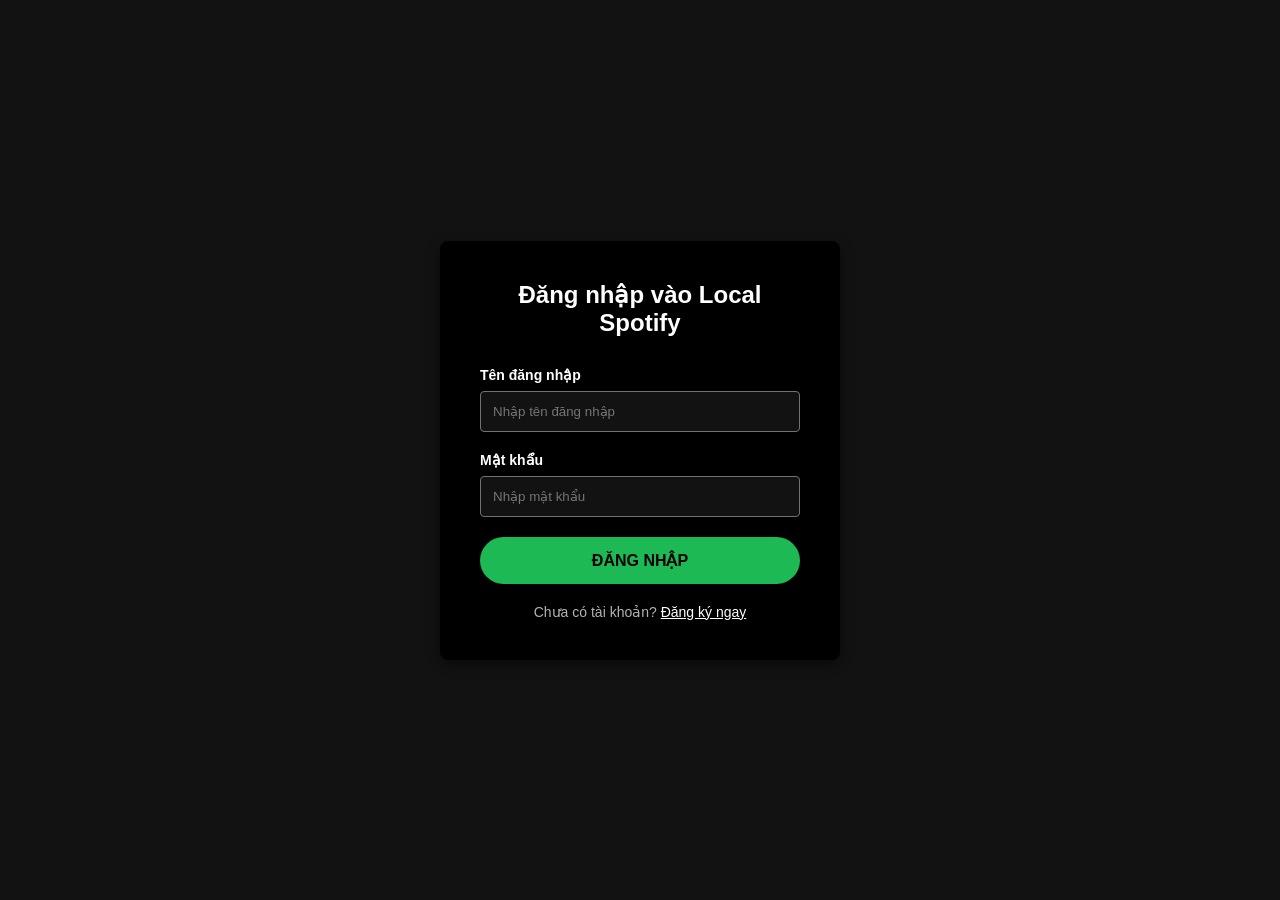
<file: src/main/resources/static/index.html>
<!DOCTYPE html>
<html lang="vi">
<head>
    <meta charset="UTF-8">
    <meta name="viewport" content="width=device-width, initial-scale=1.0">
    <title>Local Spotify</title>
    <link rel="stylesheet" href="style.css">
</head>
<body>
    <div class="app-layout">
        <aside class="sidebar">
            <div class="logo">🎵 Local Spotify</div>
            
            <div class="user-profile">
                <p>Chào, <span id="display-username" class="highlight">Khách</span>!</p>
                <button onclick="logout()" class="btn-logout">Đăng xuất</button>
            </div>

            <nav class="nav-menu">
                <ul>
                    <li class="nav-item active" data-view="home" onclick="sidebarNavigate('home')">Trang chủ</li>
                    <li class="nav-item" data-view="search" onclick="sidebarNavigate('search')">Tìm kiếm</li>
                    <li class="nav-item" data-view="liked" onclick="sidebarNavigate('liked')">Nhạc đã thích</li>
                    <li class="nav-item" data-view="library" onclick="sidebarNavigate('library')">Thư viện của bạn</li>
                    <li class="nav-item" data-view="upload" onclick="sidebarNavigate('upload')">Tải lên</li>
                </ul>
            </nav>

            <div class="playlist-section">
                <h3>PLAYLIST CỦA TÔI</h3>
                <ul id="playlist-container">
                    <li style="color: #b3b3b3; font-style: italic; font-size: 13px;">Chưa có playlist nào</li>
                </ul>
                <button class="btn-create-playlist" onclick="handleCreatePlaylist()">+ Tạo Playlist mới</button>
            </div>
        </aside>

        <main class="main-content">
            <section id="view-home" class="view-section">
                <header class="top-header">
                    <h2>Bài hát nổi bật</h2>
                    <button class="btn-upload" onclick="showView('upload')">Tải nhạc lên</button>
                </header>

                <div class="song-list">
                    <div class="song-card placeholder-card">
                        <div class="song-cover">💿</div>
                        <div class="song-info">
                            <h4>Chờ API từ Dev 2...</h4>
                            <p>Artist Name</p>
                        </div>
                    </div>
                </div>
            </section>

            <section id="view-search" class="view-section" style="display:none;">
                <header class="top-header">
                    <h2>Tìm kiếm bài hát</h2>
                </header>
                <div class="search-box">
                    <input id="search-input" type="text" placeholder="Tìm theo tên bài hát hoặc nghệ sĩ..." />
                    <button onclick="performSearch()">Tìm</button>
                </div>
                <div id="search-results" class="song-list"></div>
            </section>

            <section id="view-library" class="view-section" style="display:none;">
                <header class="top-header">
                    <h2 id="library-title">Thư viện của bạn</h2>
                    <button id="btn-add-song-to-current" class="btn-upload" style="display:none;" onclick="showAddSongToPlaylistModal()">+ Thêm bài hát</button>
                </header>
                <div id="library-content">
                    <p style="color:#b3b3b3;">Bạn chưa có nội dung trong thư viện.</p>
                </div>
            </section>

            <section id="view-liked" class="view-section" style="display:none;">
                <header class="top-header">
                    <h2>Nhạc đã thích</h2>
                </header>
                <div id="liked-song-list" class="song-list">
                    <p style="color:#b3b3b3;">Bạn chưa thích bài hát nào.</p>
                </div>
            </section>

            <section id="view-upload" class="view-section" style="display:none;">
                <header class="top-header">
                    <h2>Tải nhạc lên</h2>
                </header>
                <div class="upload-form">
                    <div class="form-group">
                        <label for="upload-title">Tên bài hát:</label>
                        <input id="upload-title" type="text" placeholder="Nhập tên bài hát" />
                    </div>
                    <div class="form-group">
                        <label for="upload-artist">Nghệ sĩ:</label>
                        <input id="upload-artist" type="text" placeholder="Nhập tên nghệ sĩ" />
                    </div>
                    <div class="form-group">
                        <label for="file-input">Chọn tệp audio:</label>
                        <input id="file-input" type="file" accept="audio/*" />
                    </div>
                    <button onclick="uploadAudio()" class="btn-upload-submit">Tải lên</button>
                </div>
            </section>
            <section class="comment-section-wrapper" id="active-comment-section" style="display: none; margin-top: 40px; border-top: 1px solid #282828; padding-top: 20px;">
                <h3>Bình luận về bài hát: <span id="comment-song-title" class="highlight"></span></h3>
                <div class="comment-form" style="display: flex; gap: 10px; margin: 15px 0;">
                    <input type="text" id="comment-input-field" placeholder="Viết bình luận công khai..." style="flex: 1; padding: 10px; background: #181818; border: 1px solid #333; color: white; border-radius: 4px;">
                    <button onclick="submitComment()" style="background: #1db954; color: white; border: none; padding: 10px 20px; border-radius: 4px; cursor: pointer; font-weight: bold;">Gửi</button>
                </div>
                <div id="comments-display-container" style="max-height: 250px; overflow-y: auto; display: flex; flex-direction: column; gap: 10px;">
                </div>
            </section>
        </main>
    </div>

    <div class="bottom-player">
        <div class="now-playing">
            <div id="player-title">Chưa phát nhạc</div>
            <div id="player-artist" style="font-size: 12px; color: #b3b3b3;">-</div>
        </div>
        
        <div class="player-controls">
            <audio id="main-audio" controls>
                Trình duyệt của bạn không hỗ trợ thẻ audio.
            </audio>
        </div>

        <div class="player-actions" style="gap:12px;">
            <button class="btn-rewind" onclick="rewindSong()">⏮️</button>
            <button class="btn-skip" onclick="skipSong()">⏭️</button>
        </div>
    </div>
    <script src="app.js"></script>
</body>
</html>
</file>
<file: src/main/resources/static/style.css>
* {
    box-sizing: border-box;
    margin: 0;
    padding: 0;
    font-family: 'Segoe UI', Tahoma, Geneva, Verdana, sans-serif;
}

body {
    background-color: #121212;
    color: #ffffff;
    height: 100vh;
    overflow: hidden; /* Chống cuộn toàn trang để giữ Player cố định */
}

/* Bố cục chính chia làm 2 phần: Trên (Layout) và Dưới (Player) */
.app-layout {
    display: flex;
    height: calc(100vh - 90px); /* Trừ đi chiều cao của bottom-player */
}

/* Thanh bên trái */
.sidebar {
    width: 250px;
    background-color: #000000;
    padding: 24px;
    display: flex;
    flex-direction: column;
}

.logo {
    font-size: 24px;
    font-weight: bold;
    margin-bottom: 30px;
}

.user-profile {
    background-color: #282828;
    padding: 15px;
    border-radius: 8px;
    margin-bottom: 30px;
    text-align: center;
}

.highlight {
    color: #1db954;
    font-weight: bold;
}

.btn-logout {
    margin-top: 10px;
    background-color: transparent;
    color: #b3b3b3;
    border: 1px solid #b3b3b3;
    padding: 5px 15px;
    border-radius: 20px;
    cursor: pointer;
}

.btn-logout:hover {
    color: white;
    border-color: white;
}

.nav-menu ul {
    list-style: none;
}

.nav-menu li {
    padding: 10px 0;
    color: #b3b3b3;
    cursor: pointer;
    font-weight: bold;
}

.nav-menu li:hover, .nav-menu li.active {
    color: #ffffff;
}

.main-content {
    flex: 1;
    background: linear-gradient(180deg, #2a2a2a 0%, #121212 100%);
    padding: 20px 40px 20px 80px;
    overflow-y: auto;
}

.top-header {
    display: flex;
    justify-content: space-between;
    align-items: center;
    margin-bottom: 30px;
}

.view-section {
    display: block;
}

.search-box {
    display: flex;
    gap: 10px;
    margin-bottom: 20px;
}

.search-box input {
    flex: 1;
    padding: 8px 12px;
    border-radius: 6px;
    border: 1px solid #333;
    background: #0f0f0f;
    color: #fff;
}

.upload-form input {
    display: inline-block;
    margin-right: 10px;
}

.upload-form {
    max-width: 500px;
    background-color: #181818;
    padding: 20px;
    border-radius: 8px;
}

.form-group {
    margin-bottom: 15px;
    display: flex;
    flex-direction: column;
}

.form-group label {
    margin-bottom: 5px;
    font-weight: bold;
    color: #ffffff;
}

.form-group input {
    padding: 8px 12px;
    border-radius: 6px;
    border: 1px solid #333;
    background: #0f0f0f;
    color: #fff;
}

.form-group input:focus {
    outline: none;
    border-color: #1db954;
    background: #1a1a1a;
}

.btn-upload-submit {
    background-color: #1db954;
    color: #ffffff;
    padding: 10px 30px;
    border-radius: 20px;
    border: none;
    font-weight: bold;
    cursor: pointer;
    font-size: 14px;
}

.btn-upload-submit:hover:not(:disabled) {
    background-color: #1ed760;
}

.btn-upload-submit:disabled {
    background-color: #888;
    cursor: not-allowed;
}

.btn-upload {
    background-color: #ffffff;
    color: #000000;
    padding: 10px 20px;
    border-radius: 20px;
    border: none;
    font-weight: bold;
    cursor: pointer;
}

.btn-upload:hover {
    transform: scale(1.05);
}

.song-card {
    background-color: #181818;
    padding: 15px;
    border-radius: 8px;
    display: flex;
    align-items: center;
    gap: 15px;
    width: 350px; /* Tăng nhẹ chiều rộng để đủ chỗ cho các nút */
    cursor: pointer;
    transition: background-color 0.3s ease;
    justify-content: space-between; /* Đẩy khối nút hành động sang bên phải */
}
/* Thêm cấu trúc cho khối chứa các nút hành động */
.song-actions {
    display: flex;
    gap: 5px;
}

.song-actions button {
    background: none;
    border: none;
    cursor: pointer;
    font-size: 16px;
    padding: 6px;
    border-radius: 50%;
    transition: background-color 0.2s, transform 0.2s;
}

.song-actions .btn-like-song {
    font-size: 18px;
}

.song-actions button:hover {
    background-color: #333333; /* Hiệu ứng đổi nền nhẹ khi hover vào nút */
    transform: scale(1.08);
}
.song-card:hover {
    background-color: #282828;
}

.song-cover {
    font-size: 40px;
}

/* Thanh Player cố định ở giữa dưới */
.bottom-player {
    height: 90px;
    background-color: #181818;
    border: 1px solid #282828;
    border-radius: 18px;
    display: flex;
    justify-content: space-between;
    align-items: center;
    padding: 0 24px;
    position: fixed;
    bottom: 20px;
    left: 50%;
    transform: translateX(-50%);
    width: min(760px, calc(100% - 40px));
    box-shadow: 0 18px 40px rgba(0, 0, 0, 0.25);
    z-index: 1000;
}

.now-playing {
    width: 32%;
}

.player-controls {
    width: 40%;
    display: flex;
    justify-content: center;
}

audio {
    width: 100%;
    max-width: 500px;
    outline: none;
}

.player-actions {
    width: 30%;
    display: flex;
    justify-content: flex-end;
}

.btn-like,
.btn-skip,
.btn-rewind {
    background: none;
    border: none;
    font-size: 20px;
    cursor: pointer;
    color: #ffffff;
}
.btn-skip:hover,
.btn-like:hover,
.btn-rewind:hover {
    color: #1db954;
}

/* Bổ sung css cho danh sách bình luận */
.comment-card {
    background-color: #181818;
    padding: 12px;
    border-radius: 6px;
    border-left: 3px solid #1db954;
}
.comment-user {
    font-size: 13px;
    font-weight: bold;
    color: #1db954;
    margin-bottom: 4px;
}
.comment-text {
    font-size: 14px;
    color: #ffffff;
}
.comment-time {
    font-size: 11px;
    color: #727272;
    margin-top: 4px;
    text-align: right;
}

/* Style cho các phần tử Playlist */
.playlist-item-nav {
    padding: 8px 12px;
    color: #b3b3b3;
    cursor: pointer;
    border-radius: 4px;
    transition: all 0.2s;
    font-size: 14px;
}
.playlist-item-nav:hover {
    background-color: #282828;
    color: #fff;
}

.playlist-item-nav button:hover {
    transform: scale(1.2);
    opacity: 1;
}

.playlist-item-nav button {
    opacity: 0.6;
    transition: all 0.2s ease;
}

.btn-create-playlist {
    margin-top: 12px;
    background: none;
    border: 1px dashed #1db954;
    color: #1db954;
    padding: 8px;
    width: 100%;
    border-radius: 4px;
    cursor: pointer;
    font-weight: bold;
    transition: 0.2s;
}
.btn-create-playlist:hover {
    background: #1db954;
    color: white;
}

/* Hộp thoại thêm bài hát vào playlist */
.modal-song-row {
    display: flex;
    justify-content: space-between;
    align-items: center;
    padding: 10px;
    background: #181818;
    margin-bottom: 5px;
    border-radius: 4px;
}
.btn-add-to-p {
    background: #1db954;
    color: white;
    border: none;
    padding: 4px 10px;
    border-radius: 12px;
    cursor: pointer;
    font-size: 12px;
}
</file>
<file: src/main/resources/static/auth.css>
* {
    box-sizing: border-box;
    margin: 0;
    padding: 0;
    font-family: 'Segoe UI', Tahoma, Geneva, Verdana, sans-serif;
}

body {
    background-color: #121212;
    color: #ffffff;
    display: flex;
    justify-content: center;
    align-items: center;
    height: 100vh;
}

.auth-container {
    background-color: #000000;
    padding: 40px;
    border-radius: 8px;
    width: 100%;
    max-width: 400px;
    box-shadow: 0 4px 12px rgba(0,0,0,0.5);
}

.auth-box {
    display: none; /* Ẩn mặc định */
}

.auth-box.active {
    display: block; /* Chỉ hiện box nào có class active */
}

h2 {
    text-align: center;
    margin-bottom: 30px;
    font-size: 24px;
}

.input-group {
    margin-bottom: 20px;
}

.input-group label {
    display: block;
    margin-bottom: 8px;
    font-size: 14px;
    font-weight: bold;
}

.input-group input {
    width: 100%;
    padding: 12px;
    background-color: #121212;
    border: 1px solid #727272;
    color: white;
    border-radius: 4px;
    outline: none;
}

.input-group input:focus {
    border-color: #1db954; /* Viền xanh khi bấm vào */
}

.btn-submit {
    width: 100%;
    padding: 14px;
    background-color: #1db954;
    color: black;
    border: none;
    border-radius: 40px;
    font-size: 16px;
    font-weight: bold;
    cursor: pointer;
    transition: transform 0.1s;
}

.btn-submit:hover {
    transform: scale(1.04); /* Hiệu ứng phình to nhẹ khi hover */
    background-color: #1ed760;
}

.toggle-text {
    text-align: center;
    margin-top: 20px;
    font-size: 14px;
    color: #b3b3b3;
}

.toggle-text span {
    color: #ffffff;
    text-decoration: underline;
    cursor: pointer;
}

.toggle-text span:hover {
    color: #1db954;
}
</file>
